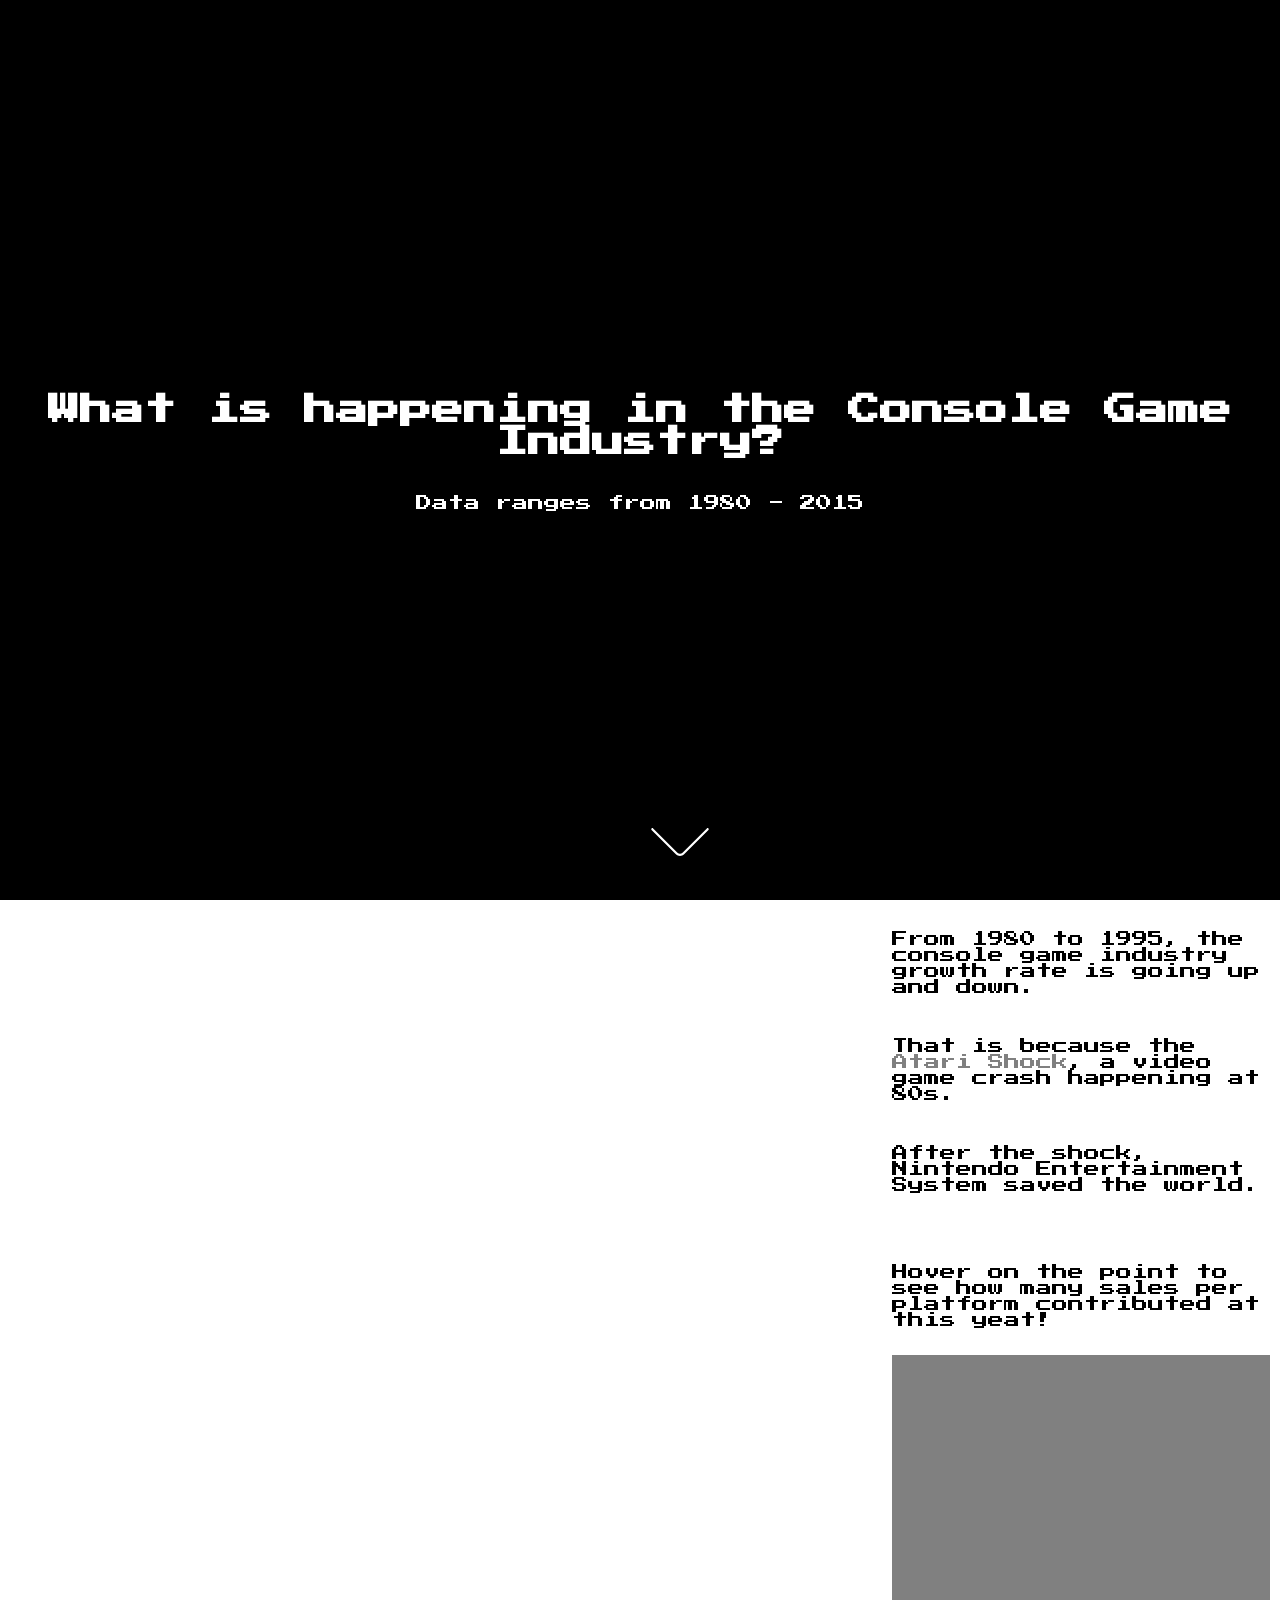
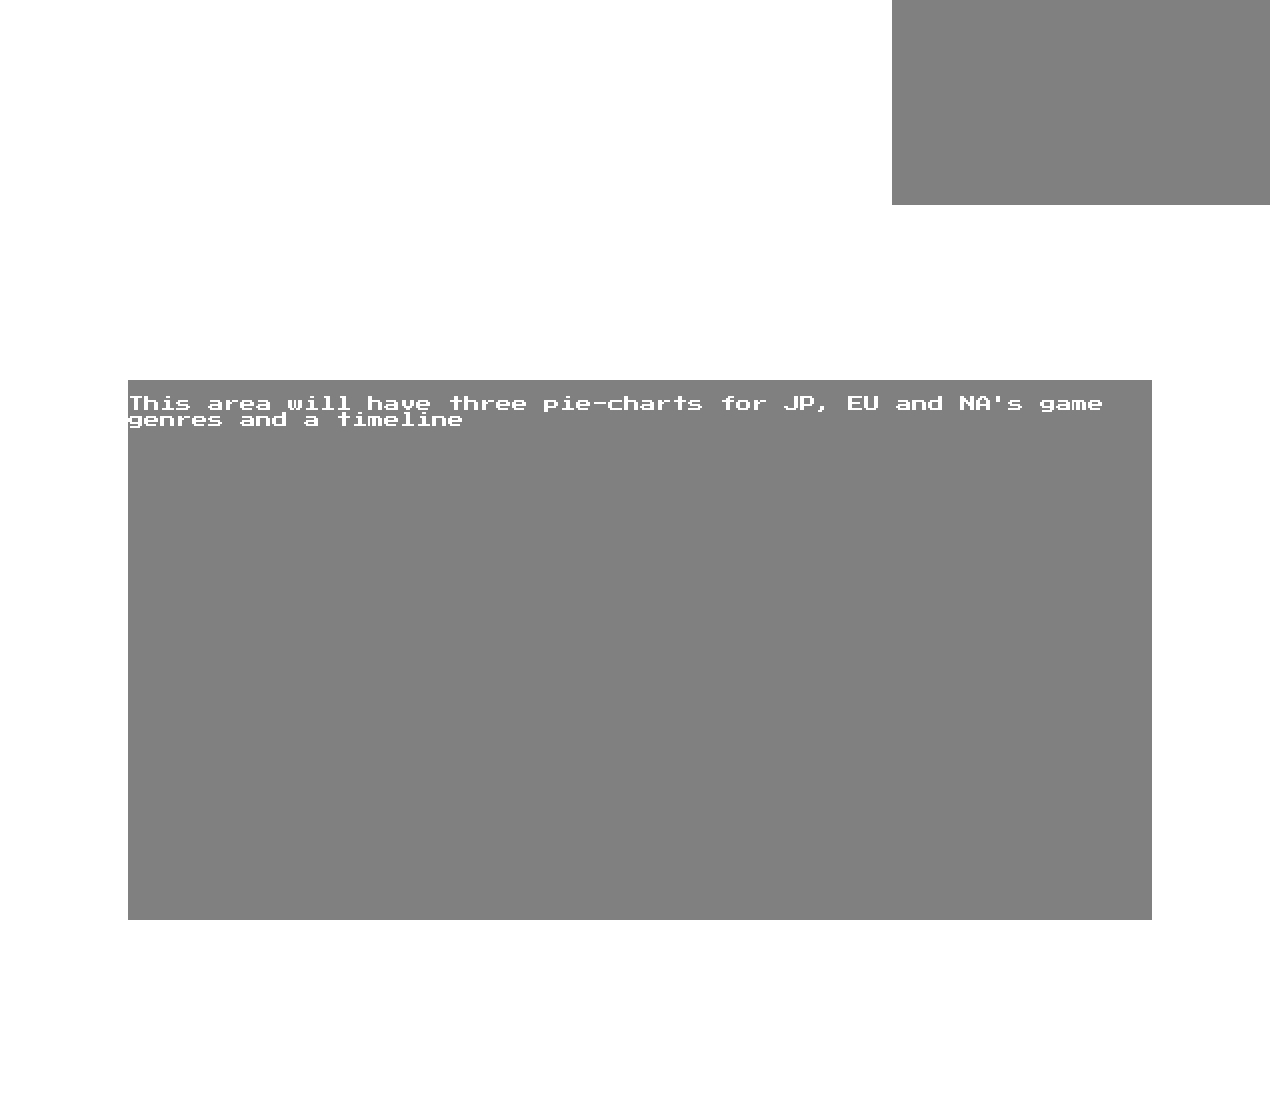
<file: my-work/final/index.html>
<html>

<head>
    <title>Console Games</title>
    <style>
        .placeholder {
            width: 80%;
            height: 60%;
            background-color: gray;
        }

        @font-face {
            font-family: 'game';
            src: url('./data/game_over.ttf');
        }

        @keyframes blink {
            from {
                opacity: 1;
            }

            to {
                opacity: 0;
            }
        }

        body {
            margin: 0;
            overflow: hidden;
        }

        #display {
            width: 100%;
            height: 100%;
            display: flex;
            flex-direction: row;
        }

        #intro {
            display: flex;
            flex-direction: column;
            justify-content: center;
            margin: 0;
            width: 100%;
            height: 100%;
            background-color: black;
        }

        #intro div {
            display: flex;
            flex-direction: row;
            justify-content: center;
            text-align: center;
        }

        h1 {
            font-family: 'Press Start 2P', cursive;
            color: white;
        }

        p {
            font-family: 'Press Start 2P', cursive;
            color: white;
        }

        #next-button {
            position: absolute;
            bottom: 10px;
            left: 50%;
            cursor: pointer;
        }

        #next-button img {
            /* animation: blink 5s 5s infinite; */
            width: 80px;
            height: 80px;
        }

        #container {
            width: 70%;
            height: 100%;
        }

        #text {
            height: 100%;
            width: 30%;

            padding: 10px;

            overflow-y: auto;
        }

        #text div {
            width: 100%;
            height: 100%;
            display: flex;
            flex-direction: column;
            justify-content: space-around;
        }

        #text div p {
            color: black;
        }

        #stats-button-img {
            width: 80px;
            height: 80px;
            cursor: pointer;
        }

        #stats {
            width: 100%;
            height: 100%;
            display: flex;
            flex-direction: column;
            justify-content: center;
        }

        #stats .placeholder {
            margin: auto;
        }


        #phase-4 {
            display: flex;
            flex-direction: column;
            justify-content: space-around;
        }

        #shock {
            color: grey;
            cursor: help;
        }

        .shader {
            position: absolute;
            z-index: 100;
            width: 100%;
            height: 100%;
            background-color: rgba(144, 144, 144, .69);
        }

        .shader-content {
            position: absolute;
            width: 80%;
            top: 10%;
            left: 10%;
            height: 80%;
            background-color: seashell;
            border-radius: 20px;
        }

        .shader-content h1 {
            text-align: center;
            color: black;
        }

        .shader-content p {
            color: black;
            margin: 32px;
        }

        .close-button {
            width: 5%;
            height: 5%;
            position: absolute;
            right: 12px;
            top: 12px;
            cursor: pointer;
        }

        .show {
            display: block;
        }

        .hide {
            display: none;
        }
    </style>
    <link href="https://fonts.googleapis.com/css?family=Press+Start+2P&display=swap" rel="stylesheet">

</head>

<body>
    <div id="intro">
        <div>
            <h1>What is happening in the Console Game Industry?</h1>
        </div>
        <div>
            <p>Data ranges from 1980 - 2015</p>
        </div>
        <div id="next-button">
            <img id="next-button-img" src="./data/arrow.svg" alt="" srcset="">
        </div>
    </div>
    <div id="display">
        <div class="shader hide">
            <div class="shader-content" id="shader-shock">
                <img id="atari-close" class="close-button" src="./close.svg" alt="" srcset="">
                <h1>Atari Shock</h1>
                <p>Atari shock was a large-scale recession in the video game industry, primarily in the United States. </p>
                <p>The crash was attributed to several factors, including market saturation in the number of game consoles and available games, and waning interest in console games in favor of personal computers.</p>
                <p>After this shock, the console game manufacturers adopt a more strict game quality check.</p>
            </div>
        </div>
        <div id="container">

        </div>

        <div id="text">
            <div id="phase-1">
                <p>From 1980 to 1995, the console game industry growth rate is going up and down.</p>
                <p>That is because the <a id="shock">Atari Shock</a>, a video game crash happening at 80s.</p>
                <p>After the shock, Nintendo Entertainment System saved the world.</p>
                <br/>
                <p>Hover on the point to see how many sales per platform contributed at this yeat!</p>
                <div style="height: 50%;" class="placeholder indiv">

                </div>
            </div>
            <div id="phase-2">
                <p>Then, the growth is faster.</p>
                <p>It is a golden age for console games. Play Station family, Wll, and xBox took up the market.</p>
                <p>Hover on the point to see how many sales per platform contributed at this yeat!</p>
                <div style="height: 50%;" class="placeholder indiv">

                </div>
            </div>
            <div id="phase-3">
                <p>In the recent 5 years, the sales went down, since mobile games are trying to take the market.</p>
                <p>Hover on the point to see how many sales per platform contributed at this yeat!</p>
                <div style="height: 50%;" class="placeholder indiv">

                </div>
            </div>
            <div id="phase-4">
                <p>Let's also have a look at how the game genres vary along time by clicking the button! </p>
                <img id="stats-button-img" src="./data/arrow-black.svg" alt="" srcset="">

            </div>
        </div>
    </div>

    <div id="stats">
        <div class="placeholder">
            <p>This area will have three pie-charts for JP, EU and NA's game genres and a timeline</p>
        </div>
    </div>
    <script src="./index.ts"></script>
</body>

</html>
</file>
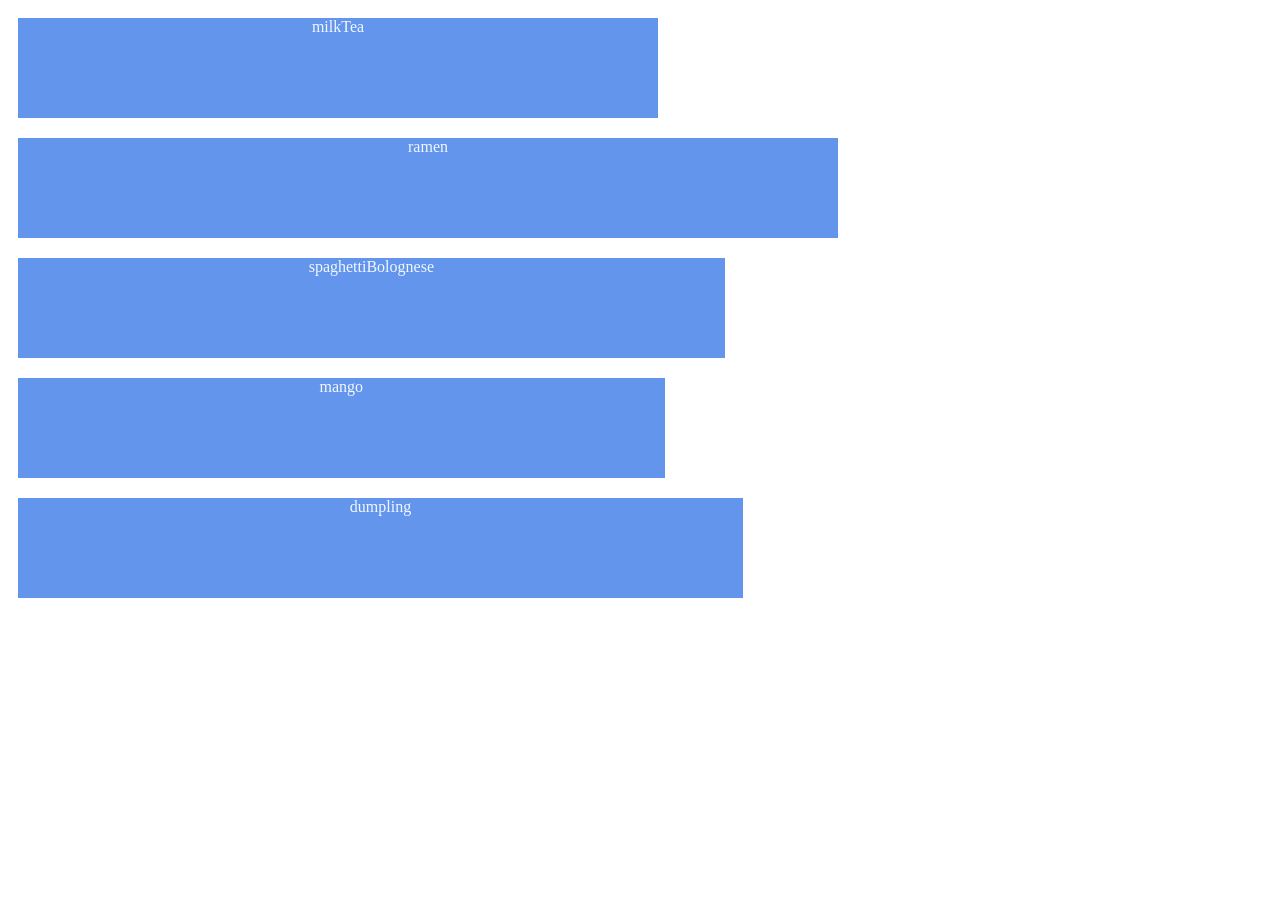
<file: my-work/lab/week1/index.html>
<html>
    <head>
        <title>Eric - Lab1</title>
        <link rel="stylesheet" type="text/css" href="index.css">
    </head>
    <body>
        <div id="display">

        </div>
        <script src="./data.js"></script>
        <script src="./index.js"></script>
    </body>
</html>
</file>
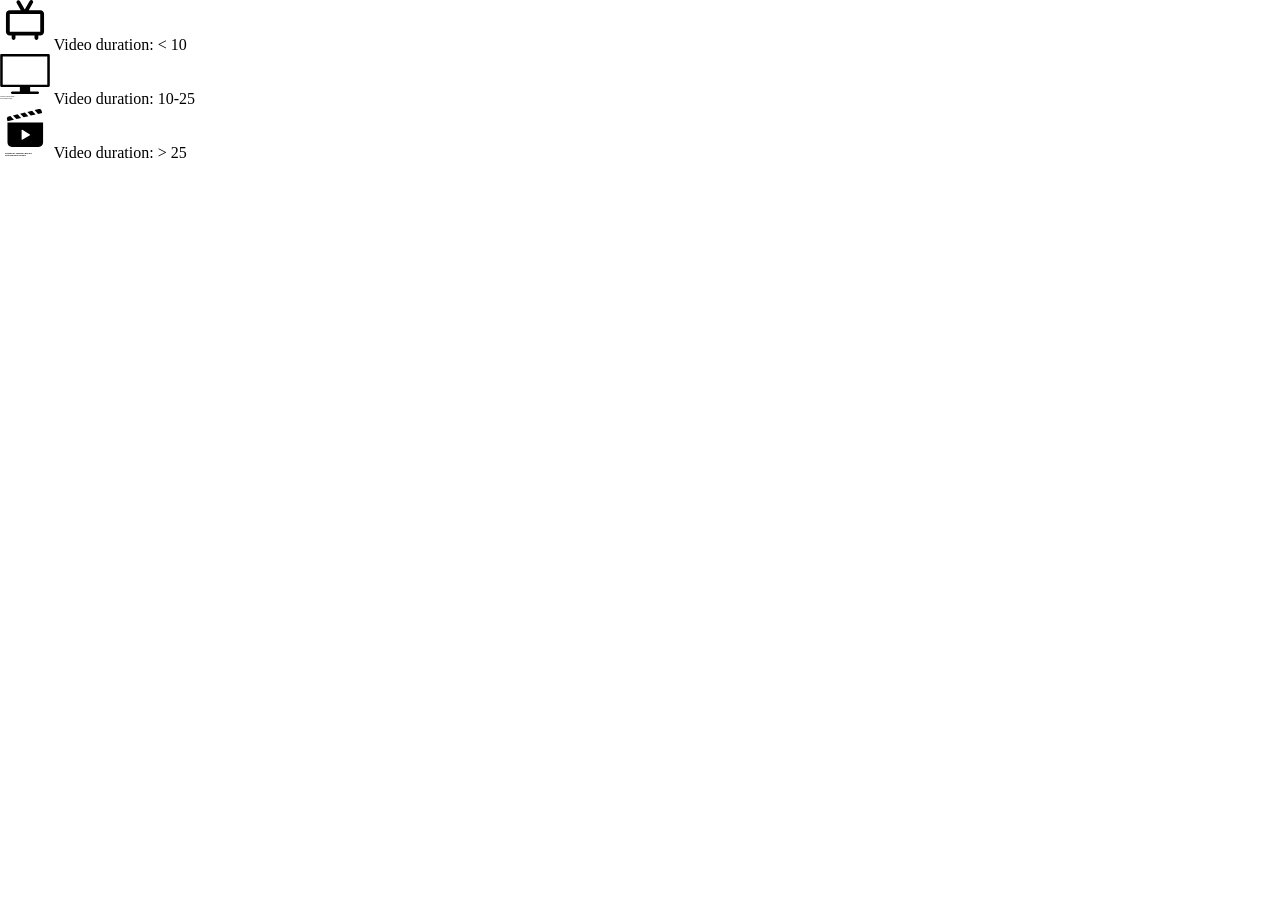
<file: my-work/lab/week3/index.html>
<!DOCTYPE html>
<html lang="en" dir="ltr">
  <head>
    <meta charset="utf-8">
    <title>Hi, I am learning D3</title>
    <link rel="stylesheet" href="style.css">

    <!-- we are including the d3.js library. We load it
    right from the web into this html file. This allows us
    to use all the functions that d3 has defines for
    us in our own code. -->
    <script src="https://d3js.org/d3.v5.min.js"></script>

  </head>
  <body>

    <!-- we put this div into place. later we use d3/js to
    inseret a <svg> elment into it in which we then build
    out visualization -->
    <div id="viz-container">

    </div>

    <div id="labels">
      <div>
          <img class="label" src="./imgs/tv.svg"/>
          <label>Video duration: < 10</label>  
      </div>

      <div>
          <img class="label" src="./imgs/computer.svg"/>
          <label>Video duration: 10-25</label>  
      </div>

      <div>
          <img class="label" src="./imgs/movie.svg"/>
          <label>Video duration: > 25</label>  
      </div>
      
    </div>

    <!-- here we incude out own javascript file in which we are
    using many of the functions from the d3 library that we
    have included in the <head> section -->
    <script type="text/javascript" src="script.js"></script>
  </body>
</html>
</file>
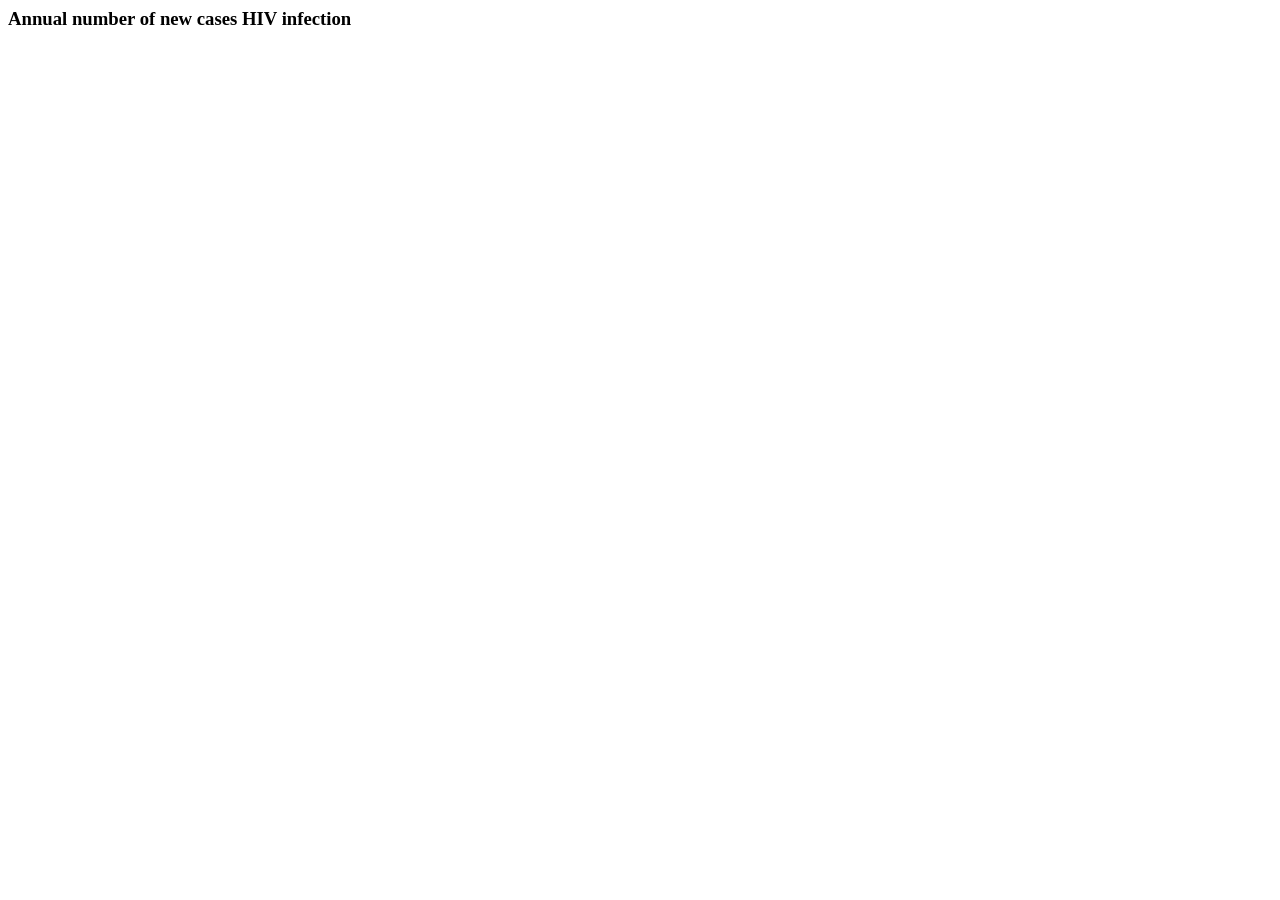
<file: my-work/lab/week5/index.html>
<html>
    <head>
            <script src="https://d3js.org/d3.v5.min.js"></script>
    </head>
    <body>
        <h3>Annual number of new cases HIV infection</h3>
        <div id="display">

        </div>
        <script src="./index.js"></script>
    </body>
</html>
</file>
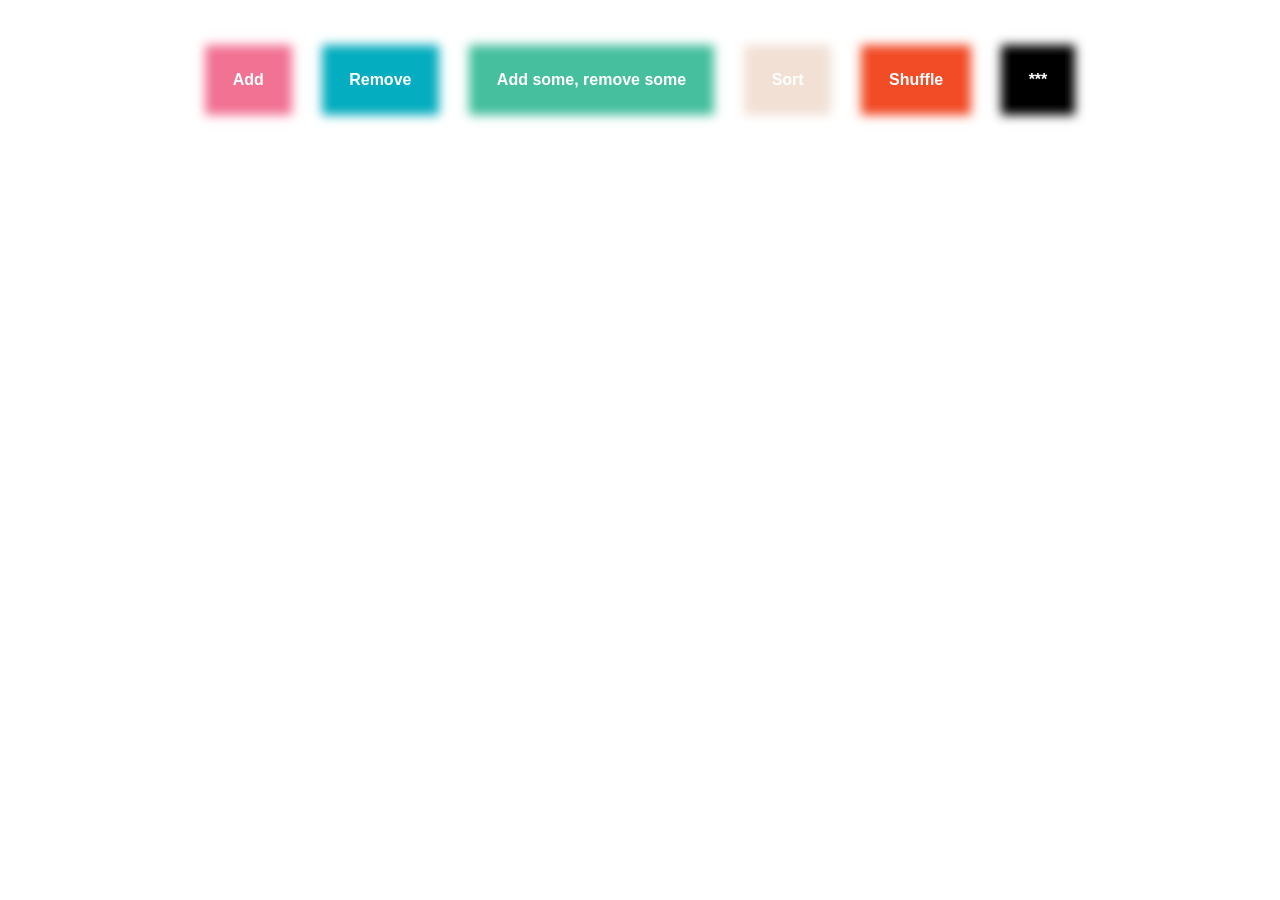
<file: my-work/lab/week7/index.html>
<!DOCTYPE html>
<html lang="en" dir="ltr">
  <head>
    <meta charset="utf-8">
    <meta name="viewport" content="width=device-width, initial-scale=1">

    <title>Enter, Update, Exit</title>

    <!-- stylesheet -->
    <link rel="stylesheet" href="css/style.css">

    <!-- include the d3 library -->
    <script src="https://d3js.org/d3.v5.min.js"></script>

    <!-- please study the functions in this file.
    they create data points, add, remove, shuffle them.
    feel free to add a special surprise function to the last button :)  -->
    <script type="text/javascript" src="js/dataManager.js"></script>

  </head>
  <body>

    <div id="container">

    </div>
    <div id="buttons">
      <div class="button" id="buttonA">
        <p>Add</p>
      </div>
      <div class="button" id="buttonB">
        <p>Remove</p>
      </div>
      <div class="button" id="buttonC">
        <p>Add some, remove some</p>
      </div>
      <div class="button" id="buttonD">
        <p>Sort</p>
      </div>
      <div class="button" id="buttonE">
        <p>Shuffle</p>
      </div>
      <div class="button" id="buttonF">
        <p>***</p>
      </div>
    </div>


    <!-- our main script: -->
    <script type="text/javascript" src="js/script.js"></script>
  </body>
</html>
</file>
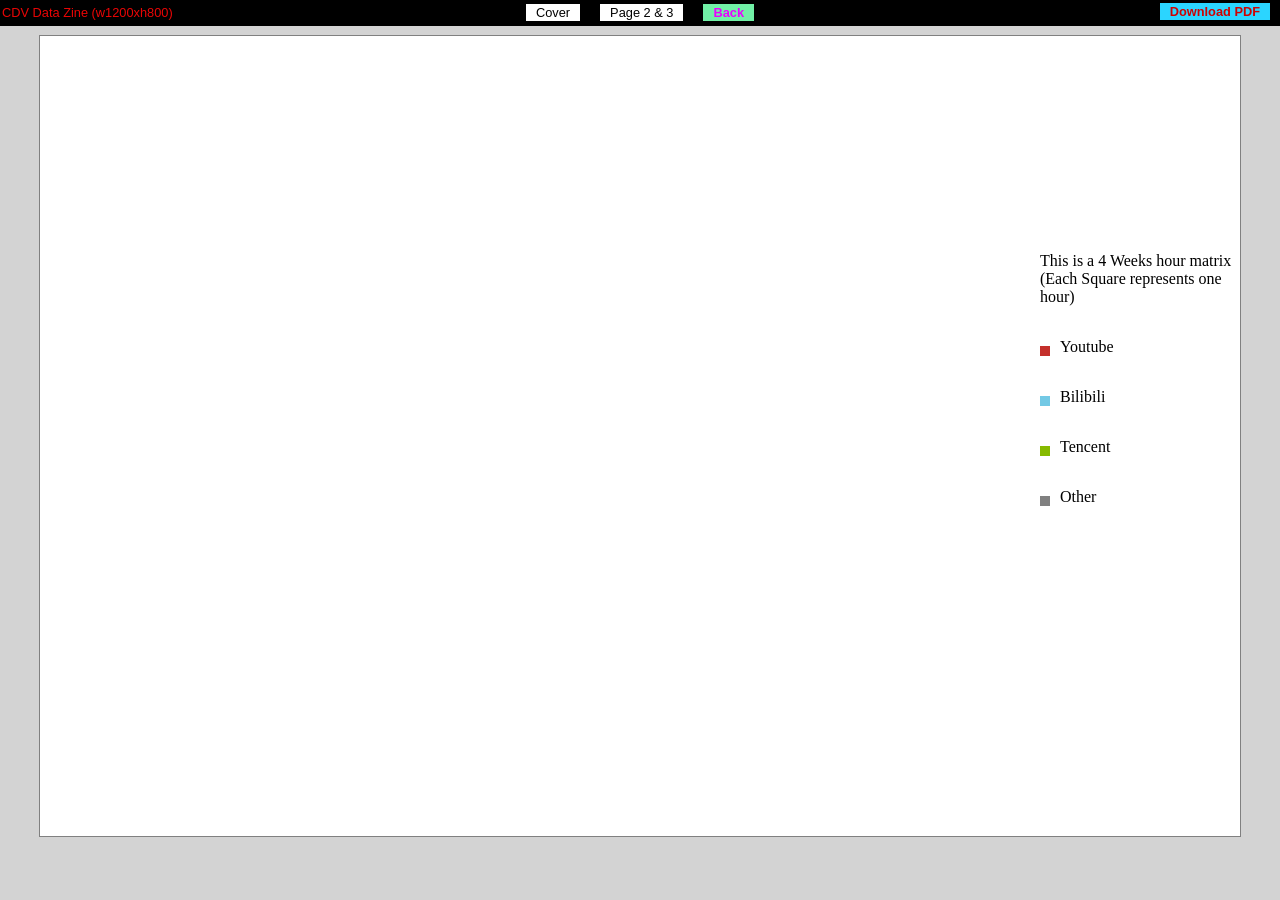
<file: my-work/datazine-template/back.html>
<!DOCTYPE html>
<html lang="en" dir="ltr">
  <head>
    <meta charset="utf-8">
    <title>Back</title>
    <script src="https://d3js.org/d3.v5.min.js"></script>

    <!-- Please leave this following line here -->
    <script type="text/javascript" src="setup/setup.js"></script>
    <style>
      #text {
        max-width: 200px;
        padding-left: 10px;
        padding-top: 200px;
      }
      .color-div {
        width: 10px;
        height: 10px;
      }

      .red {
        background-color: #c4302b;
      }

      .blue {
        background-color: #73c9e5;
      }
      .green {
        background-color: #86BA00;
      }

      .gray {
        background-color: gray;
      }
      .group {
        display: flex;
        flex-direction: row;
      }
      .group div {
        margin-top: 24px;
        margin-right: 10px;
      }
      .group p {
        
      }
    </style>

  </head>
  <body>


    <!-- everything you create should be in the following container -->
    <!-- Use D3 to place your svg(s) in it, too -->
    <div id="container" style="display: flex; flex-direction: row-reverse">
      <div id="text">
          <p>This is a 4 Weeks hour matrix (Each Square represents one hour)</p>
          <div class="group">
              <div class="color-div red"></div> <p>Youtube</p>
          </div>
          <div class="group">
              <div class="color-div blue"></div> <p>Bilibili</p>
          </div>
          <div class="group">
              <div class="color-div green"></div> <p>Tencent</p>
          </div>

          <div class="group">
              <div class="color-div gray"></div> <p>Other</p>
          </div>
      </div>

    </div>
    <script src="./back.js"></script>


  </body>
</html>
</file>
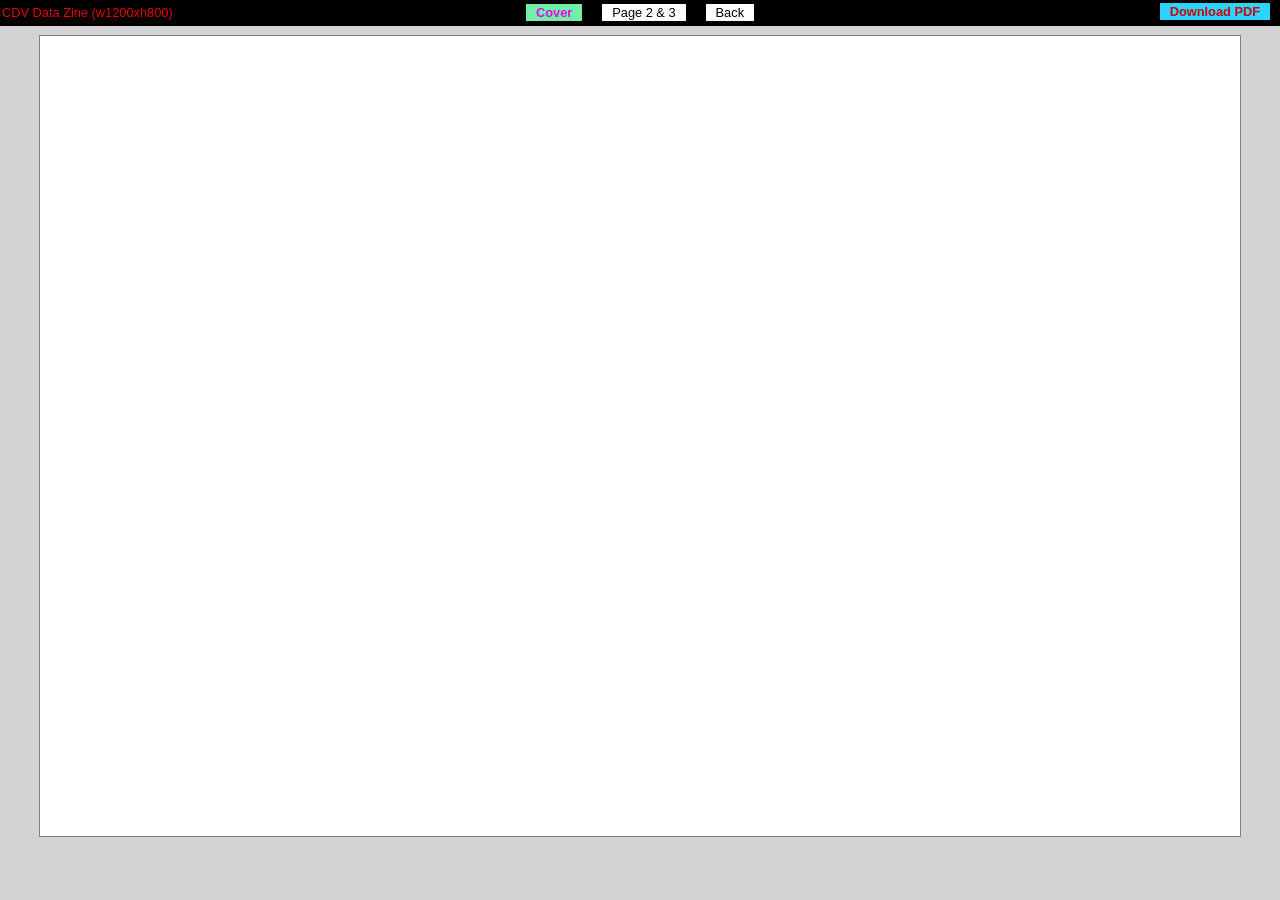
<file: my-work/datazine-template/cover.html>
<!DOCTYPE html>
<html lang="en" dir="ltr">
  <head>
    <meta charset="utf-8">
    <title>Cover</title>


    <!-- Please leave this following line here -->
    <script type="text/javascript" src="setup/setup.js"></script>
    <script src="https://d3js.org/d3.v5.min.js"></script>


  </head>
  <body>


    <!-- everything you create should be in the following container -->
    <!-- Use D3 to place your svg(s) in it, too -->
    <div id="container">


    </div>
    <script src="front.js"></script>

  </body>
</html>
</file>
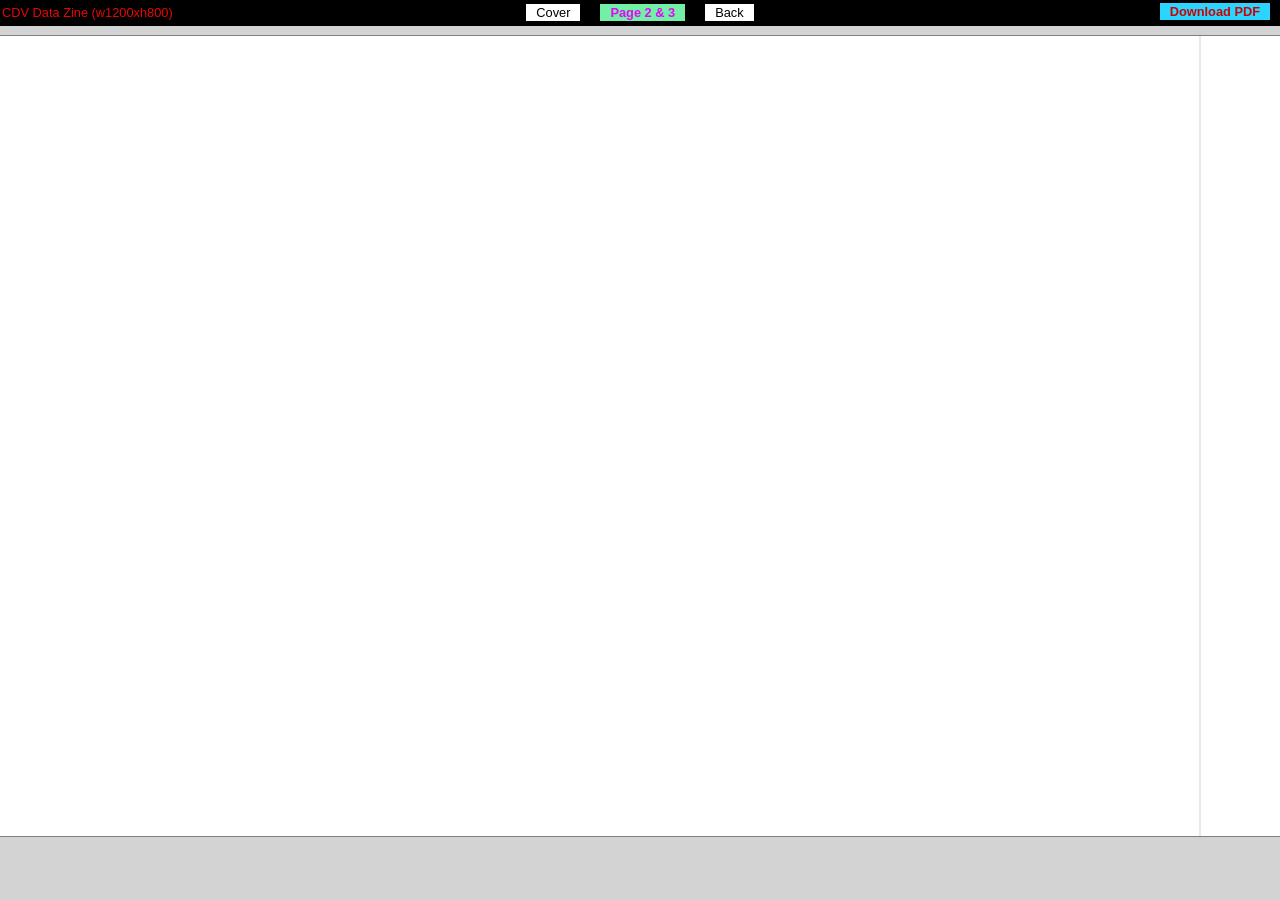
<file: my-work/datazine-template/middlespread.html>
<!DOCTYPE html>
<html lang="en" dir="ltr">
  <head>
    <meta charset="utf-8">
    <title>Middle spread</title>

    <!-- Please leave this following line here -->
    <script type="text/javascript" src="setup/setup.js"></script>
    <script src="https://d3js.org/d3.v5.min.js"></script>

  </head>
  <body>


    <!-- everything you create should be in the following container -->
    <!-- Use D3 to place your svg(s) in it, too -->
    <div id="container">


    </div>
    <script src="./middle.js"></script>

  </body>
</html>
</file>
<file: my-work/lab/week1/index.css>
.bar {
    height: 100px;
    margin: 10;
    background-color: cornflowerblue;
    text-align: center;
    color: aliceblue;
}

#display {
    display: flex;
    flex-direction: column;
    justify-content: space-around;
}
</file>
<file: my-work/lab/week3/style.css>
body{
  width, height: 100%;
  margin: 0;
}
#viz{
  border: 1px black solid;
  background-color: lightblue;
}

#label {
  display: flex;
}

.label {
  width: 50px;
  height: 50px;
}
</file>
<file: my-work/lab/week7/css/style.css>
/*
Color Theme Swatches in Hex
from: https://color.adobe.com/720ab200490a8131a4a9aa7749902173-color-theme-13470410
#F27294
#04ADBF
#45BF9D
#F2E0D5
#F24C27
*/


body{
  margin:0;
  margin-top:30px;
}
#container{
  text-align: center;
}
#buttons{
  display: flex;
  width:100%;
  max-width: 900px;
  margin: auto;
}
.button{
  height:50px;
  flex-grow: 1;
  text-align: center;
  cursor: pointer;
  margin: 25px;
}
.button p{
  font-family: sans-serif;
  pointer-events: none;
  color: white;
  font-weight: bold;
}


  /* blur edges of buttons:
  https://stackoverflow.com/questions/15775365/how-to-blur-div-edges */
#buttonA{
  background-color: #F27294;
  box-shadow: 0 0 10px 10px #F27294;
}
#buttonB{
  background-color: #04ADBF;
  box-shadow: 0 0 10px 10px #04ADBF;
}
#buttonC{
  background-color: #45BF9D;
  box-shadow: 0 0 10px 10px #45BF9D;
}
#buttonD{
  background-color: #F2E0D5;
  box-shadow: 0 0 10px 10px #F2E0D5;
}
#buttonE{
  background-color: #F24C27;
  box-shadow: 0 0 10px 10px #F24C27;
}
#buttonF{
  background-color: black;
  box-shadow: 0 0 10px 10px black;
}
</file>
